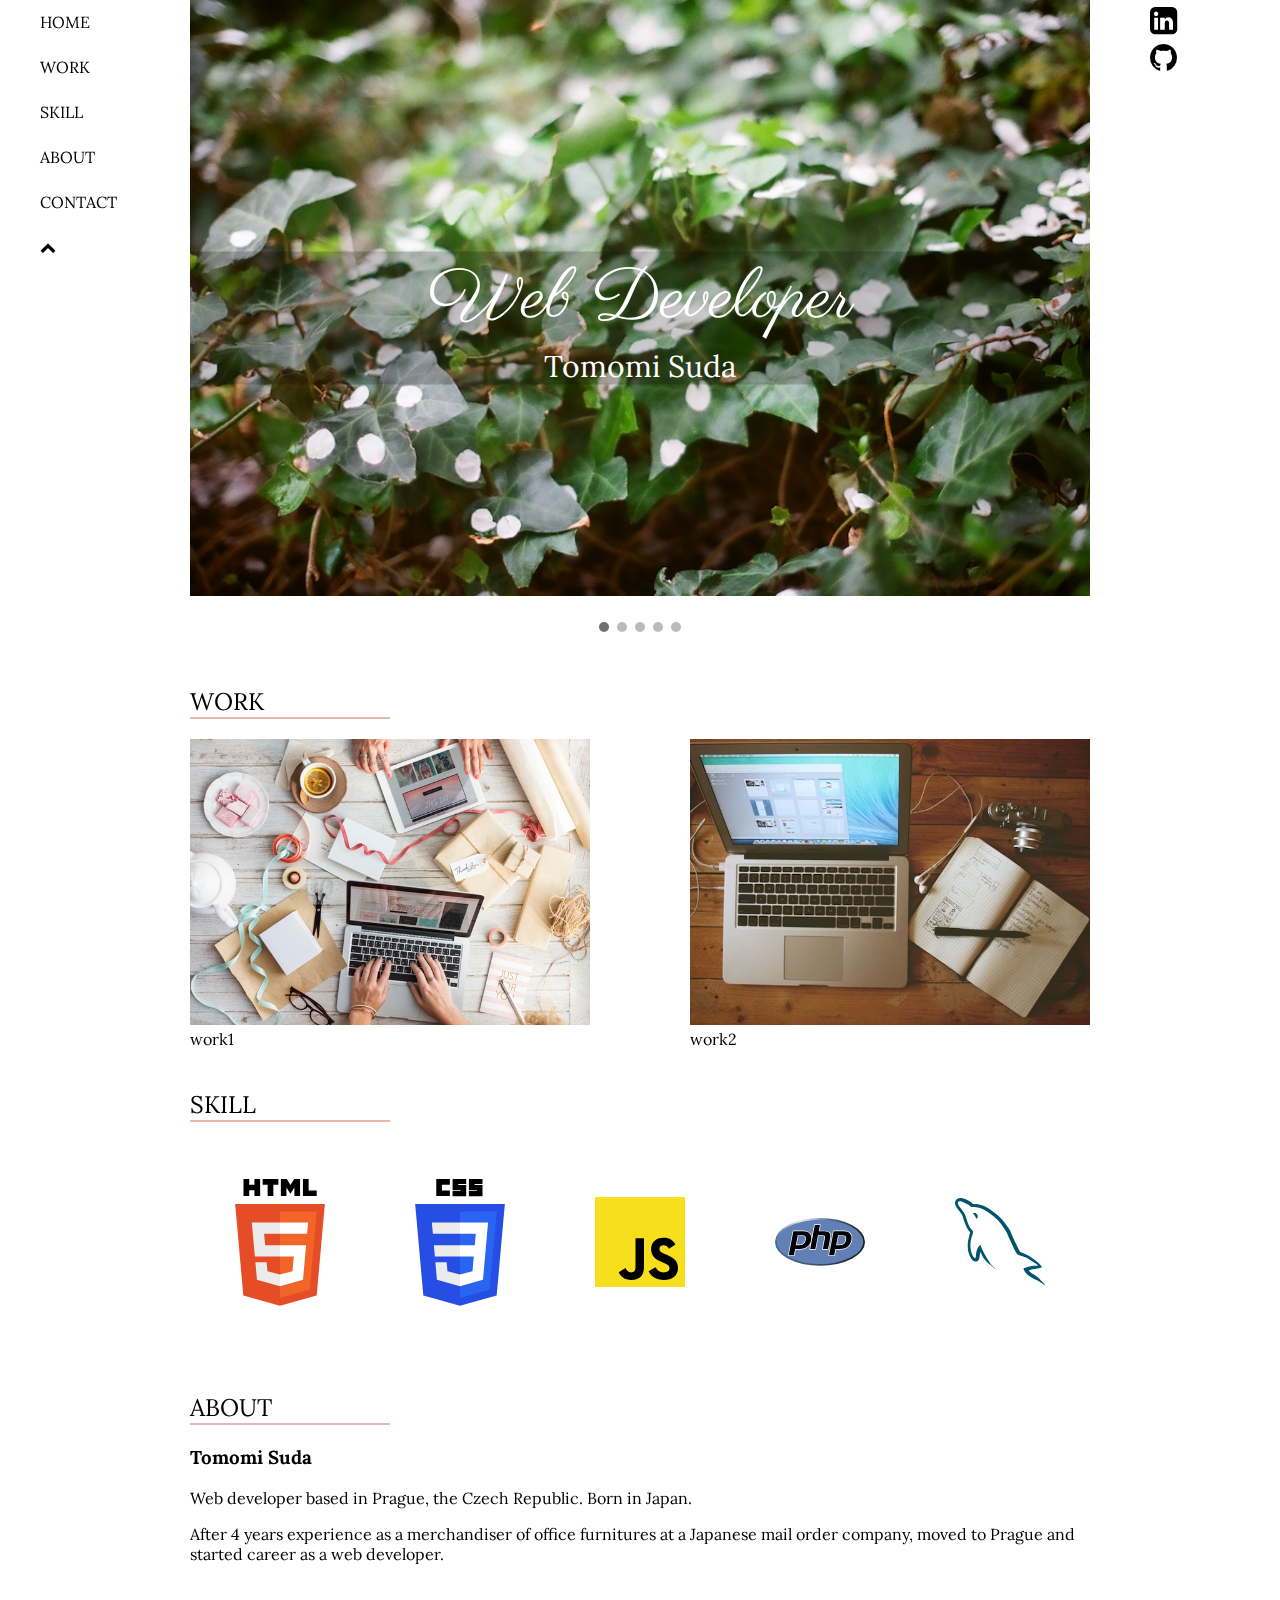
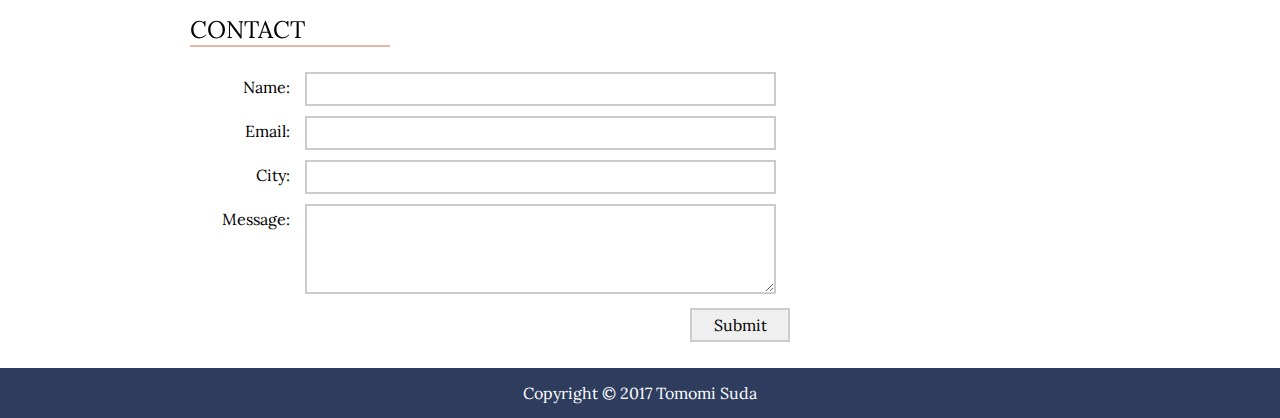
<file: index.html>
<!DOCTYPE html>
    <html lang="en">
    <head>
        <meta charset="utf-8">
        <title>Tomomi Suda</title>

<meta name="viewport" content="width=device-width, initial-scale=1">

<link rel="stylesheet" href="css/font-awesome.min.css">

<link href="https://fonts.googleapis.com/css?family=Arsenal:400,400i,700,700i|Lora:400,400i,700,700i|Parisienne|Petit+Formal+Script|Pontano+Sans|Questrial" rel="stylesheet">

<meta http-equiv="Content-Type" content="text/html; charset=UTF-8" />

<link rel="stylesheet"  href="css/style.css">
    
    </head>
    
    <body>
      <div id="wrapper">        
        <div id="mainmenu">
              <a  class="menu" href="#">
                <div>HOME</div>
              </a>
              <a  class="menu" href="#work">
                <div>WORK</div>
              </a>
              <a  class="menu" href="#skill">
                <div>SKILL</div>
              </a>
              <a class="menu" href="#about">
                <div>ABOUT</div>
              </a>
              <a  class="menu" href="#contact">
                <div>CONTACT</div>
              </a>
              <a class="menu" href="#">
                <i class="fa fa-chevron-up" aria-hidden="true"></i>
              </a>             
       </div>

      <div id="contacticon">
        <div id>
          

              <a  class="icon" href="https://www.linkedin.com/in/tomomi-suda" target="blank">
                <i class="fa fa-linkedin-square fa-2x" aria-hidden="true"></i>
              </a>
              <a  class="icon" href="https://github.com/tomomi-s" target="blank">
                <i class="fa fa-github fa-2x" aria-hidden="true"></i>
              </a>
        </div>
      </div>

       <div id="main">
         <div id="header">

            <div class="headercon slideshow-container">

                  <div class="mySlides fade">
                    <img src="img/head1.png" style="width:100%">
                  </div>

                  <div class="mySlides fade">
                    <img src="img/head2.png" style="width:100%">
                  </div>

                  <div class="mySlides fade">
                    <img src="img/head3.png" style="width:100%">
                  </div>

                  <div class="mySlides fade">
                    <img src="img/head4.png" style="width:100%">
                  </div>

                  <div class="mySlides fade">
                    <img src="img/head5.png" style="width:100%">
                  </div>

                  <div class="slideText">
                    <div class="name name1">Web Developer</div>
                    <div class="name name2">Tomomi Suda</div>
                  </div>

                <br>

                 <div style="text-align:center">
                  <span class="dot"></span> 
                  <span class="dot"></span> 
                  <span class="dot"></span> 
                  <span class="dot"></span> 
                  <span class="dot"></span> 
                </div>
            </div>
        </div>

        <div id="content">
            <div class="content_menu" id="work">
              <h2>WORK</h2>
                <div class="work">
                  <div class="works">
                  <a href="work1.html">
                    <img src="img/work1.png" alt="work1" style="width:100%">
                  </a>
                  <span>work1</span>
                  </div>

                  <div class="works">
                  <a href="work2.html">
                    <img src="img/work2.png" alt="work2" style="width:100%">
                  </a>
                  <span>work2</span>
                  </div>
                </div>
            </div>
            
            <div class="content_menu" id="skill">
              <h2>SKILL</h2>
                <div class="skill" >
                  <img class="skilllogo" src="img/html-5.svg" alt="html">
                  <img class="skilllogo" src="img/css-3.svg" alt="css">
                  <img class="skilllogo" src="img/javascript.svg" alt="js">
                  <img class="skilllogo" src="img/php.svg" alt="php">
                  <img class="skilllogo" src="img/mysql.svg" alt="mysql">
                </div>
            </div>

            <div class="content_menu" id="about">
              <h2>ABOUT</h2>
                <div class="about">  
                  <h3>Tomomi Suda</h3>
                  <p>
                    Web developer based in Prague, the Czech Republic.
                    Born in Japan.
                  </p>
                  <p>
                    After 4 years experience as a merchandiser of office furnitures at a Japanese mail order company, moved to Prague and started career as a web developer.
                  </p>
                </div>
            </div>


            <div class="content_menu" id="contact">
              <h2>CONTACT</h2>
                <div class="contact">            
                  <form method="post" action="contactengine.php">
                    <label for="Name">Name:</label>
                    <input type="text" name="Name" id="Name" />
              
                    <label for="Email">Email:</label>
                    <input type="text" name="Email" id="Email" />
                    
                    <label for="City">City:</label>
                    <input type="text" name="City" id="City" />
                    
                    <label for="Message">Message:</label><br />
                    <textarea name="Message" rows="20" cols="20" id="Message"></textarea>

                    <input type="submit" name="submit" value="Submit" class="submit-button" />
                  </form>
                 </form>
                </div>

            </div>
        </div>
      </div>


    </div>

     <div id="footer">
         <p>Copyright &copy; 2017 Tomomi Suda</p>
     </div>


     <script>

var slideIndex = 0;
showSlides();

function showSlides() {
    var i;
    var slides = document.getElementsByClassName("mySlides");
    var dots = document.getElementsByClassName("dot");
    for (i = 0; i < slides.length; i++) {
       slides[i].style.display = "none";  
    }
    slideIndex++;
    if (slideIndex> slides.length) {slideIndex = 1}    
    for (i = 0; i < dots.length; i++) {
        dots[i].className = dots[i].className.replace(" active", "");
    }
    slides[slideIndex-1].style.display = "block";  
    dots[slideIndex-1].className += " active";
    setTimeout(showSlides, 4000); // Change image every 2 seconds
}
</script>
    </body>
    </html>
</file>
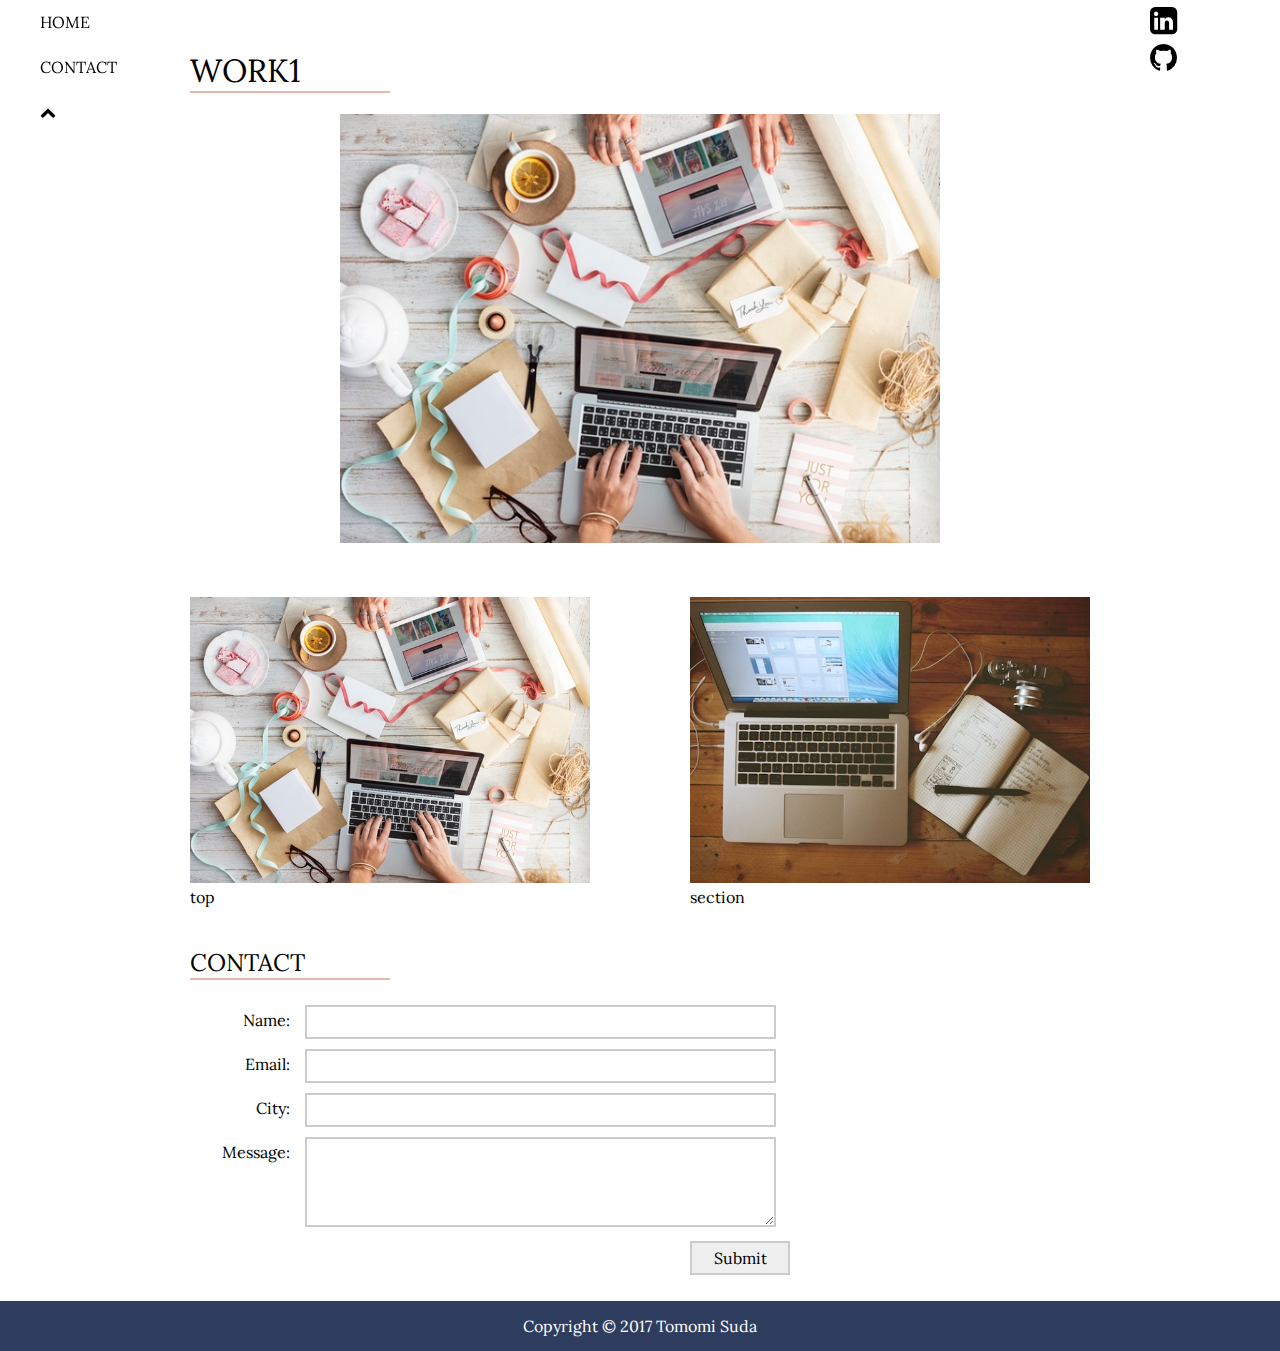
<file: work1.html>
<!DOCTYPE html>
    <html lang="en">
    <head>
        <meta charset="utf-8">
        <title>Work1</title>

<meta name="viewport" content="width=device-width, initial-scale=1">

<link rel="stylesheet" href="css/font-awesome.min.css">

<link href="https://fonts.googleapis.com/css?family=Arsenal:400,400i,700,700i|Lora:400,400i,700,700i|Parisienne|Petit+Formal+Script|Pontano+Sans|Questrial" rel="stylesheet">

<link rel="stylesheet"  href="css/style.css">
    
    </head>
    
    <body>
      <div id="wrapper">        
        <div id="mainmenu">
              <a  class="menu" href="index.html">
                <div>HOME</div>
              </a>
              <a  class="menu" href="#contact">
                <div>CONTACT</div>
              <a class="menu" href="#">
                <i class="fa fa-chevron-up" aria-hidden="true"></i>
              </a>  
              </a>
       </div>

      <div id="contacticon">
        <div id>
          

              <a  class="icon" href="https://www.linkedin.com/in/tomomi-suda" target="blank">
                <i class="fa fa-linkedin-square fa-2x" aria-hidden="true"></i>
              </a>
              <a  class="icon" href="https://github.com/tomomi-s" target="blank">
                <i class="fa fa-github fa-2x" aria-hidden="true"></i>
              </a>
        </div>
      </div>

       <div id="main">

        <div id="content">
            <div class="content_menu" id="work">
              <h1>WORK1</h1>
                <div class="mainpic">
                <img src="img/work1.png" alt="work1" style="width:100%">
                </div>

                <div class="work detail">
                  <div class="works">
                    <img src="img/work1.png" alt="work1" style="width:100%">
                  <span>top</span>
                  </div>

                  <div class="works">
                  <a href="#">
                    <img src="img/work2.png" alt="work2" style="width:100%">
                  </a>
                  <span>section</span>
                  </div>
                </div>
            </div>


            <div class="content_menu" id="contact">
              <h2>CONTACT</h2>
                <div class="contact">            
                  <form method="post" action="contactengine.php">
                    <label for="Name">Name:</label>
                    <input type="text" name="Name" id="Name" />
              
                    <label for="Email">Email:</label>
                    <input type="text" name="Email" id="Email" />
                    
                    <label for="City">City:</label>
                    <input type="text" name="City" id="City" />
                    
                    <label for="Message">Message:</label><br />
                    <textarea name="Message" rows="20" cols="20" id="Message"></textarea>

                    <input type="submit" name="submit" value="Submit" class="submit-button" />
                  </form>
                </div>

            </div>
        </div>
      </div>


    </div>

     <div id="footer">
         <p>Copyright &copy; 2017 Tomomi Suda</p>
     </div>

    </body>
    </html>
</file>
<file: css/style.css>
* {
  box-sizing: border-box; }

body {
  margin: 0;
  padding: 0; }

#wrapper {
  width: 1200px;
  margin: 0 auto;
  padding: 0;
  overflow: hidden; }

#header, #content {
  width: 900px;
  margin: auto;
  position: relative; }

#main {
  margin-left: 150px;
  margin-right: 150px;
  width: 900px; }

#mainmenu {
  position: fixed;
  width: 150px;
  float: left; }

.menu {
  text-decoration: none;
  display: block;
  border-bottom: 2px solid transparent;
  transition: 0.5s ease;
  white-space: nowrap;
  line-height: 45px;
  height: 45px;
  width: 0px;
  color: black;
  font-family: "Lora";
  font-size: 16px; }

.menu:hover {
  border-bottom: 2px solid #E4B9AA;
  width: 130px; }

#contacticon {
  position: fixed;
  width: 150px;
  position: static;
  float: right; }

#contacticon > div {
  position: fixed;
  padding-left: 60px; }

#contacticon a {
  display: block;
  text-decoration: none;
  color: black;
  margin: 5px 0 5px 0; }

.mySlides {
  display: none; }

.slideshow-container {
  width: 900px;
  margin: auto;
  position: relative; }

.slideText {
  color: white;
  position: absolute;
  margin: auto;
  top: 50%;
  left: 50%;
  transform: translate(-50%, -50%);
  width: 100%;
  background-color: rgba(0, 0, 0, 0.2); }

.name {
  text-align: center; }

.name1 {
  font-family: 'Parisienne', cursive;
  font-size: 70px; }

.name2 {
  font-family: "Lora";
  font-size: 30px; }

/* The dots/bullets/indicators */
.dot {
  height: 10px;
  width: 10px;
  margin: 0 2px;
  background-color: #bbb;
  border-radius: 50%;
  display: inline-block;
  transition: background-color 0.6s ease; }

.active {
  background-color: #717171; }

/* Fading animation */
.fade {
  -webkit-animation-name: fade;
  -webkit-animation-duration: 1.5s;
  animation-name: fade;
  animation-duration: 1.5s; }

@-webkit-keyframes fade {
  from {
    opacity: 0.8; }
  to {
    opacity: 1; } }
@keyframes fade {
  from {
    opacity: 0.8; }
  to {
    opacity: 1; } }
.content_menu {
  font-family: "Lora";
  font-size: 16px;
  margin: 50px 0 10px 0; }

.content_menu h2, h1 {
  font-weight: 100;
  width: 200px;
  border-bottom: 2px solid #E4B9AA; }

.work, .skill {
  display: flex;
  justify-content: space-between; }

.works {
  width: 400px;
  height: 300px; }

.skill {
  height: 200px; }

.skilllogo {
  width: 10%;
  margin: auto; }

.contact {
  width: 600px;
  margin-top: 25px; }

.contact input, .contact textarea {
  padding: 5px;
  width: 471px;
  font-family: "Lora";
  font-size: 16px;
  font-weight: 100px;
  margin: 0px 0px 10px 0px;
  border: 2px solid #ccc; }

.contact textarea {
  height: 90px; }

.contact textarea:focus, .contact input:focus {
  border: 2px solid #2E3D5E; }

.contact input.submit-button {
  width: 100px;
  float: right; }

label {
  float: left;
  text-align: right;
  margin-right: 15px;
  width: 100px;
  padding-top: 5px; }

#footer {
  width: 100%;
  height: 50px;
  background-color: #2E3D5E;
  color: white;
  text-align: center;
  font-family: "Lora";
  font-size: 16px;
  white-space: nowrap;
  line-height: 50px; }

.mainpic {
  width: 900px;
  margin: auto;
  position: relative;
  width: 600px; }

.detail {
  margin-top: 50px; }

/* On smaller screens, decrease text size */
@media only screen and (max-width: 300px) {
  .text {
    font-size: 11px; } }

/*# sourceMappingURL=style.css.map */
</file>
